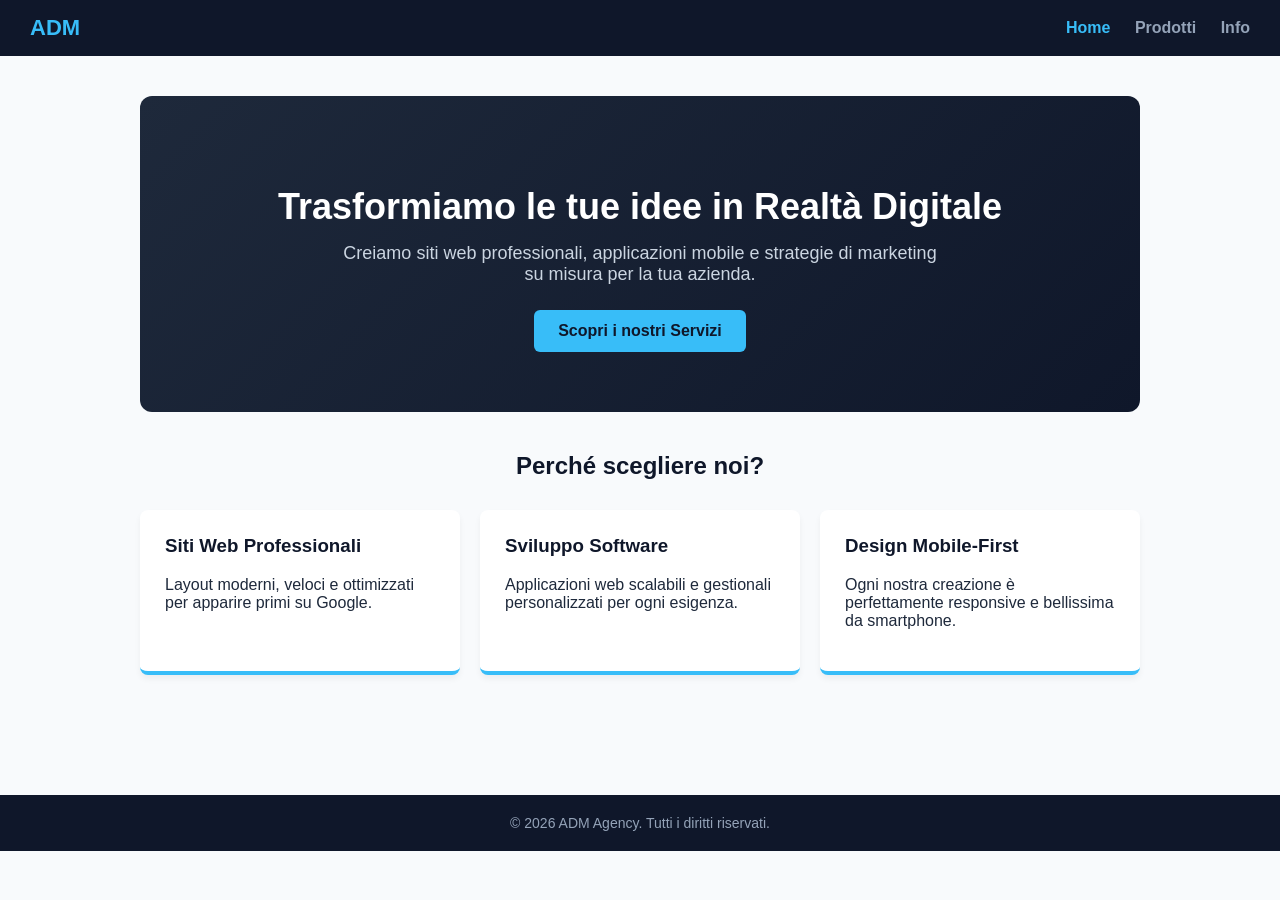
<file: html/index.html>
<!DOCTYPE html>
<html lang="it">

<head>
    <meta charset="UTF-8">
    <meta name="viewport" content="width=device-width, initial-scale=1.0">
    <title> ADM </title>
    <link rel="stylesheet" href="css/style.css">
</head>

<body>

    <header>
        <div class="logo"> ADM </div>

        <button id="btnHamburger" class="hamburger">☰ Menu</button>

        <nav id="menuNavigazione" class="menu-principale">
            <a href="index.html" class="active">Home</a>
            <a href="prodotti.html">Prodotti</a>
            <a href="info.html">Info</a>
        </nav>
    </header>
</body>

<main class="layout-centrale">
    <section class="hero">
        <h1>Trasformiamo le tue idee in Realtà Digitale</h1>
        <p>Creiamo siti web professionali, applicazioni mobile e strategie di marketing su misura per la tua azienda.
        </p>
        <button id="btnContatta" class="btn-principale">Scopri i nostri Servizi</button>
    </section>

    <section class="servizi-anteprima">
        <h2>Perché scegliere noi?</h2>
        <div class="griglia-servizi">
            <div class="card-servizio">
                <h3>Siti Web Professionali</h3>
                <p>Layout moderni, veloci e ottimizzati per apparire primi su Google.</p>
            </div>
            <div class="card-servizio">
                <h3>Sviluppo Software</h3>
                <p>Applicazioni web scalabili e gestionali personalizzati per ogni esigenza.</p>
            </div>
            <div class="card-servizio">
                <h3>Design Mobile-First</h3>
                <p>Ogni nostra creazione è perfettamente responsive e bellissima da smartphone.</p>
            </div>
        </div>
    </section>

    <div id="areaMessaggio"></div>
</main>


<footer>
    <p>&copy; 2026 ADM Agency. Tutti i diritti riservati.</p>
</footer>

<script src="js/script.js"></script>

</html>
</file>
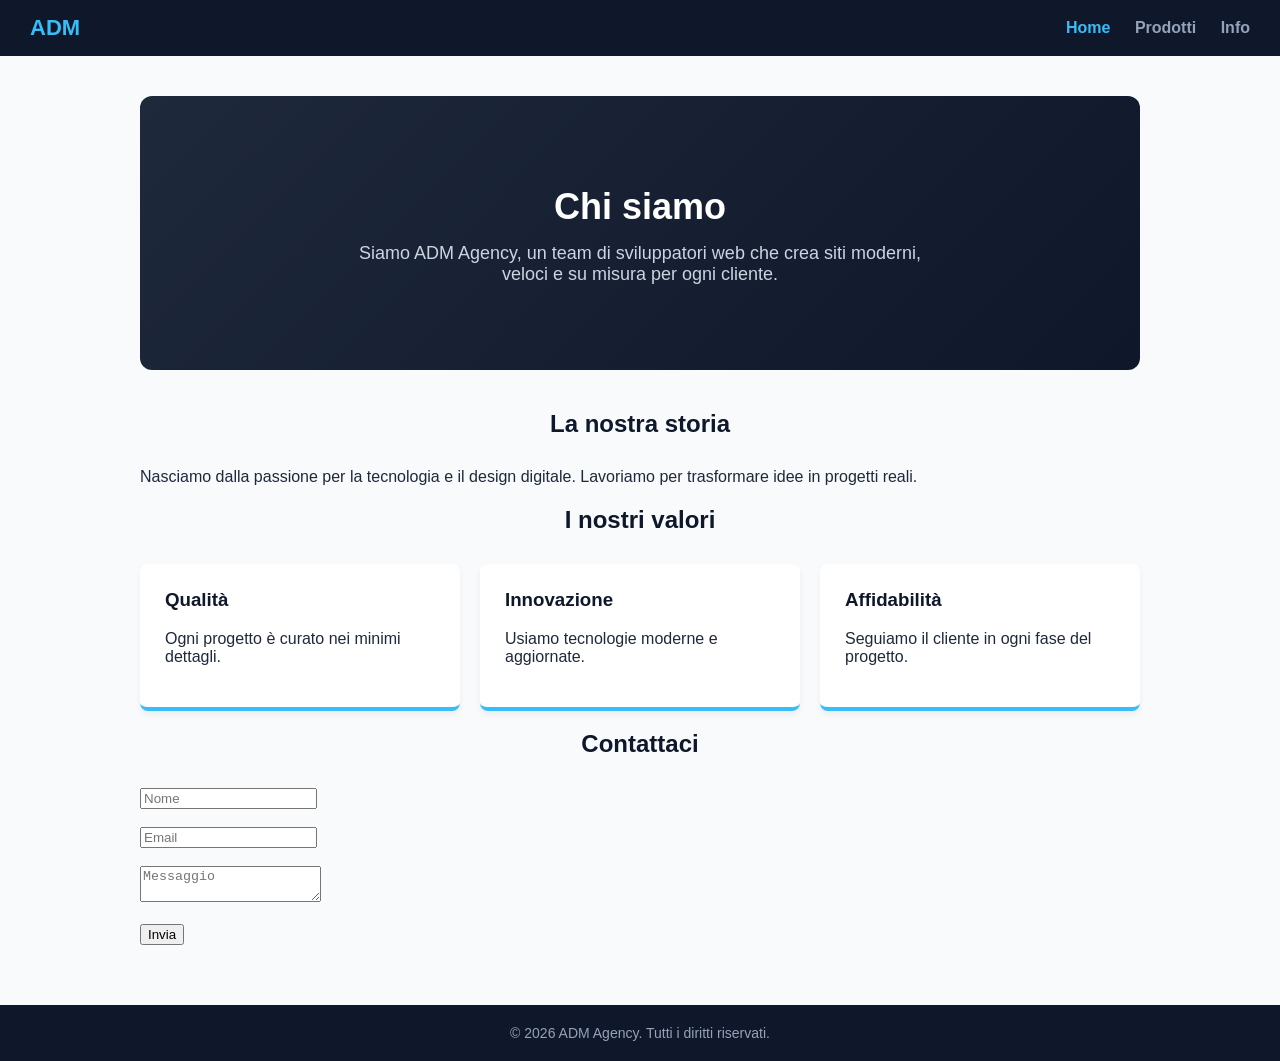
<file: html/info.html>
<!DOCTYPE html>

<html>

<head>
    <meta charset="utf-8">
    <meta http-equiv="X-UA-Compatible" content="IE=edge">
    <title>info</title>
    <meta name="description" content="">
    <meta name="viewport" content="width=device-width, initial-scale=1">
    <link rel="stylesheet" href="css/style.css">
</head>

<body>

    <header>
        <div class="logo"> ADM </div>

        <button id="btnHamburger" class="hamburger">☰ Menu</button>

        <nav id="menuNavigazione" class="menu-principale">
            <a href="index.html" class="active">Home</a>
            <a href="prodotti.html">Prodotti</a>
            <a href="info.html">Info</a>
        </nav>
    </header>
</body>


<main class="layout-centrale">

    <!-- info chi siamo -->
    <section class="hero">
        <h1>Chi siamo</h1>
        <p>
            Siamo ADM Agency, un team di sviluppatori web che crea siti moderni,
            veloci e su misura per ogni cliente.
        </p>
    </section>

    <!-- storia breve -->
    <section class="servizi-anteprima">
        <h2>La nostra storia</h2>
        <p>
            Nasciamo dalla passione per la tecnologia e il design digitale.
            Lavoriamo per trasformare idee in progetti reali.
        </p>
    </section>

    <!-- i nostri valori -->
    <section class="servizi-anteprima">
        <h2>I nostri valori</h2>

        <div class="griglia-servizi">

            <div class="card-servizio">
                <h3>Qualità</h3>
                <p>Ogni progetto è curato nei minimi dettagli.</p>
            </div>

            <div class="card-servizio">
                <h3>Innovazione</h3>
                <p>Usiamo tecnologie moderne e aggiornate.</p>
            </div>

            <div class="card-servizio">
                <h3>Affidabilità</h3>
                <p>Seguiamo il cliente in ogni fase del progetto.</p>
            </div>

        </div>
    </section>

    <!-- contatti-->
    <section class="servizi-anteprima">

        <h2>Contattaci</h2>
        <input type="text" placeholder="Nome">
        <br><br>
        <input type="email" placeholder="Email">
        <br><br>
        <textarea placeholder="Messaggio"></textarea>
        <br><br>
        <button id="btnInfo">Invia</button>
        <div id="messaggioInfo"></div>

    </section>

</main>
<footer>
    <p>&copy; 2026 ADM Agency. Tutti i diritti riservati.</p>
</footer>

</html>
</file>
<file: html/css/style.css>
body {
    font-family: Arial, sans-serif;
    margin: 0;
    padding: 0;
    background-color: #f8fafc;
    color: #1e293b;
}

header {
    background-color: #0f172a;
    color: white;
    padding: 15px 30px;
    display: flex;
    justify-content: space-between;
    align-items: center;
}

header .logo {
    font-size: 22px;
    font-weight: bold;
    color: #38bdf8;
}

.menu-principale a {
    color: #94a3b8;
    text-decoration: none;
    margin-left: 20px;
    font-weight: bold;
    transition: color 0.2s;
}

.menu-principale a:hover, .menu-principale a.active {
    color: #38bdf8;
}

.hamburger {
    display: none;
    background: none;
    border: 2px solid #38bdf8;
    color: #38bdf8;
    padding: 5px 12px;
    cursor: pointer;
    border-radius: 4px;
}

.layout-centrale {
    max-width: 1000px;
    margin: 40px auto;
    padding: 0 20px;
}

.hero {
    text-align: center;
    padding: 60px 20px;
    background: linear-gradient(135deg, #1e293b, #0f172a);
    color: white;
    border-radius: 12px;
    margin-bottom: 40px;
}

.hero h1 {
    font-size: 36px;
    margin-bottom: 15px;
}

.hero p {
    font-size: 18px;
    color: #cbd5e1;
    max-width: 600px;
    margin: 0 auto 25px auto;
}

.btn-principale {
    background-color: #38bdf8;
    color: #0f172a;
    border: none;
    padding: 12px 24px;
    font-size: 16px;
    font-weight: bold;
    border-radius: 6px;
    cursor: pointer;
    transition: background-color 0.2s;
}

.btn-principale:hover {
    background-color: #0ea5e9;
}

.servizi-anteprima h2 {
    text-align: center;
    margin-bottom: 30px;
    color: #0f172a;
}

.griglia-servizi {
    display: grid;
    grid-template-columns: repeat(3, 1fr);
    gap: 20px;
}

.card-servizio {
    background: white;
    padding: 25px;
    border-radius: 8px;
    box-shadow: 0 4px 6px rgba(0,0,0,0.05);
    border-bottom: 4px solid #38bdf8;
}

.card-servizio h3 {
    margin-top: 0;
    color: #0f172a;
}

/* --- BLOCCO INTERATTIVO JS --- */
#areaMessaggio {
    margin-top: 30px;
    padding: 15px;
    text-align: center;
    font-weight: bold;
    border-radius: 6px;
}

.messaggio-successo {
    background-color: #e0f2fe;
    color: #0369a1;
    border: 1px solid #bae6fd;
}

footer {
    background-color: #0f172a;
    color: #94a3b8;
    text-align: center;
    padding: 20px 0;
    margin-top: 60px;
    width: 100%;
}

footer p {
    margin: 0;
    font-size: 14px;
}

@media (max-width: 768px) {
    .hamburger {
        display: block;
    }

    .menu-principale {
        display: none;
        flex-direction: column;
        width: 100%;
        background-color: #0f172a;
        position: absolute;
        top: 60px;
        left: 0;
        padding: 15px 0;
        text-align: center;
        z-index: 100;
    }

    .menu-principale.mostraMenu {
        display: flex !important;
    }

    .menu-principale a {
        margin: 10px 0;
        display: block;
    }

    .card-prodotto-orizzontale {
        flex-direction: column;
        border-left: none;
        border-top: 5px solid #38bdf8;
    }

    .img-prodotto img {
        width: 100%;
        height: 200px;
    }
    
    .btn-destra {
        align-self: stretch;
        text-align: center;
    }

    .griglia-servizi {
        grid-template-columns: 1fr;
    }

    .hero h1 {
        font-size: 28px;
    }
}

/*sezione Card*/

.card-prodotto-orizzontale {
    display: flex;
    background-color: white;
    border-radius: 8px;
    box-shadow: 0 4px 6px rgba(0,0,0,0.05);
    border-left: 5px solid #38bdf8;
    margin-bottom: 30px;
    overflow: hidden;
    transition: transform 0.2s ease, box-shadow 0.2s ease;
}

.card-prodotto-orizzontale:hover {
    transform: translateY(-4px);
    box-shadow: 0 8px 12px rgba(0,0,0,0.1);
}

.img-prodotto img {
    display: block;
    width: 250px;
    height: 100%;
    object-fit: cover;
    flex-grow: 1;
}
.info-prodotto h3 {
    margin-top: 0;
    color: #0f172a;
    font-size: 22px;
}

.info-prodotto p {
    color: #475569;
    line-height: 1.6;
}

.btn-destra {
    align-self: flex-end;
    margin-top: 20px;
}
</file>
